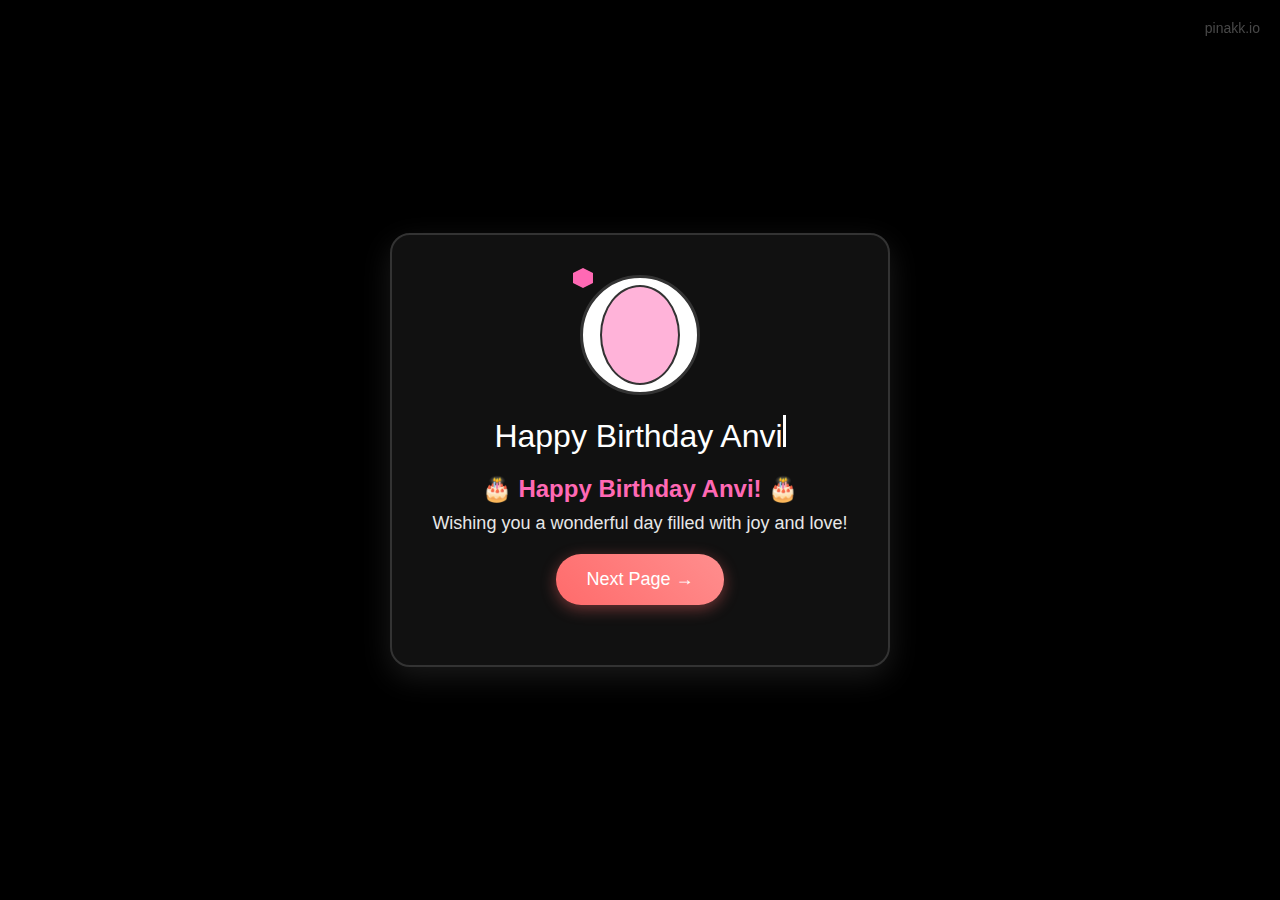
<file: index.html>
<!DOCTYPE html>
<html lang="en">
<head>
    <meta charset="UTF-8">
    <meta name="viewport" content="width=device-width, initial-scale=1.0">
    <title>Happy Birthday Anvi - Interactive Birthday Greeting Card</title>
    <link rel="stylesheet" href="styles.css">
</head>
<body>
    <div class="watermark">pinakk.io</div>
    
    <div class="container">
        <!-- Sequence 1: Hello Kitty Birthday Avatar -->
        <div class="avatar-section" id="sequence1">
            <div class="avatar">
                <div class="avatar-character"></div>
                <div class="avatar-heart"></div>
            </div>
            <div class="typing-text">
                Happy Birthday Anvi<span class="cursor"></span>
            </div>
            <div class="birthday-message">
                <h2>🎂 Happy Birthday Anvi! 🎂</h2>
                <p>Wishing you a wonderful day filled with joy and love!</p>
            </div>
            <button class="next-page-btn" onclick="showSequence(2)">Next Page →</button>
        </div>

        <!-- Sequence 2: Greeting Card -->
        <div class="greeting-card" id="sequence2">
            <div class="card">
                <div class="card-front">
                    <h2>🎉 Special Day Anvi! 🎉</h2>
                    <p>Click to open your surprise!</p>
                </div>
                <div class="card-inside">
                    <h3>🎂 Happy Birthday Anvi! 🎂</h3>
                    <p>Dear Anvi, may your day be filled with joy, laughter, and wonderful memories! You deserve all the happiness in the world!</p>
                    <div class="hearts">
                        <span>❤️</span>
                        <span>💖</span>
                        <span>💝</span>
                    </div>
                </div>
            </div>
            <button class="next-page-btn" onclick="showSequence(3)">Next Page →</button>
        </div>

        <!-- Sequence 3: Dark Room -->
        <div class="dark-room" id="sequence3">
            <h2>🌙 Dark Room</h2>
            <p>It's very dark in here, Anvi...</p>
            <button class="light-button" onclick="lightUpRoom()">💡 Turn On Light</button>
            <button class="next-page-btn" onclick="showSequence(4)">Next Page →</button>
        </div>

        <!-- Sequence 4: Lit Room -->
        <div class="lit-room" id="sequence4">
            <h2>✨ Lit Room</h2>
            <p>Now it's bright and cozy, Anvi!</p>
            <div class="cord"></div>
            <div class="hanging-lightbulb">
                <div class="filament"></div>
            </div>
            <button class="next-page-btn" onclick="showSequence(5)">Next Page →</button>
        </div>

        <!-- Sequence 5: Cake Cutting -->
        <div class="cake-section" id="sequence5">
            <h2>🎂 Birthday Cake for Anvi</h2>
            <div class="cake">
                <div class="cake-layer"></div>
                <div class="cake-layer"></div>
                <div class="cake-layer"></div>
                <div class="candle"></div>
            </div>
            <button class="cut-button" onclick="cutCake()">🔪 Cut Cake</button>
            <div class="balloons-container"></div>
            <button class="next-page-btn" onclick="showCelebrationPage()">🎉 Celebrate! →</button>
        </div>
    </div>

    <script src="script.js"></script>
</body>
</html>
</file>
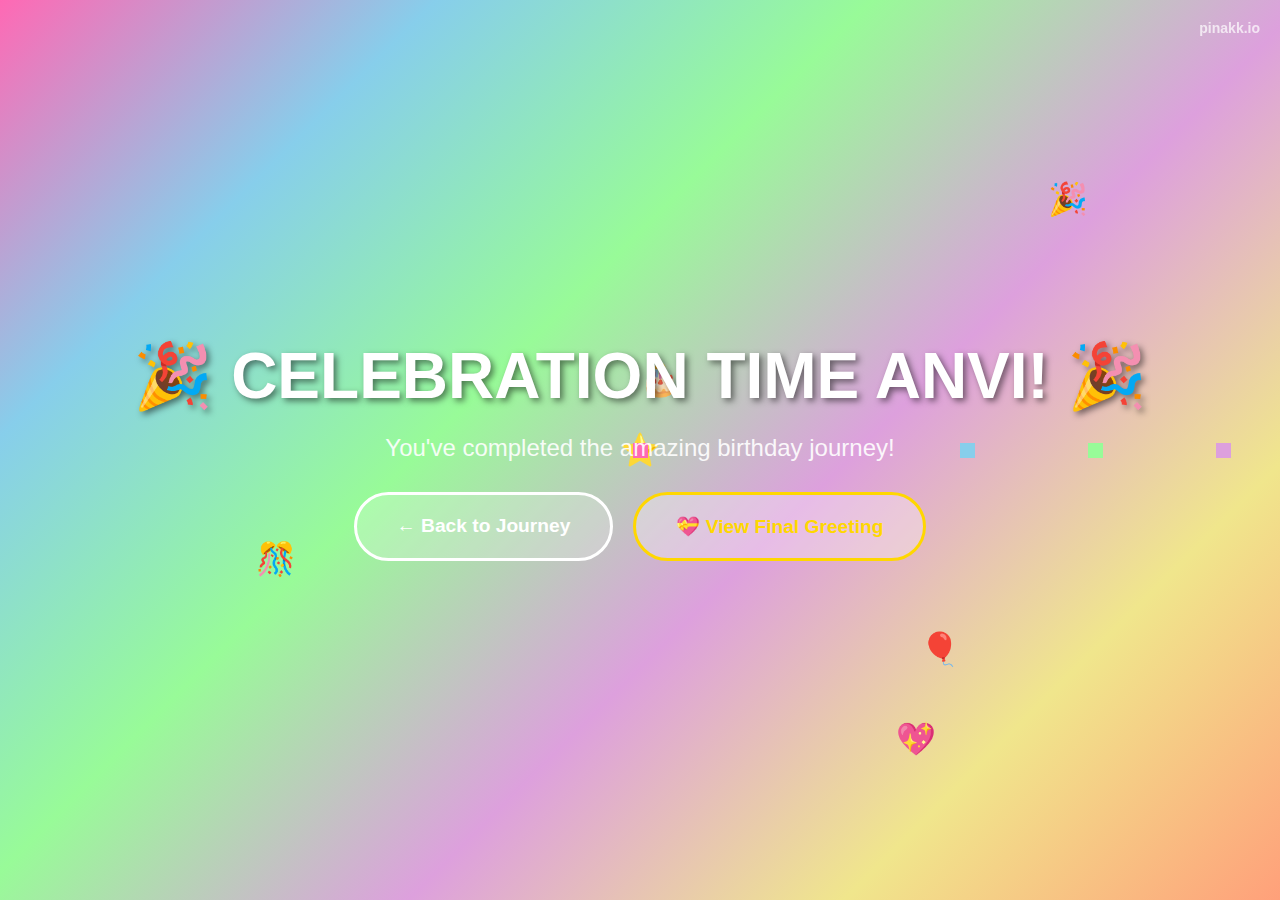
<file: celebration.html>
<!DOCTYPE html>
<html lang="en">
<head>
    <meta charset="UTF-8">
    <meta name="viewport" content="width=device-width, initial-scale=1.0">
    <title>🎉 Celebration Time! 🎉</title>
    <style>
        * {
            margin: 0;
            padding: 0;
            box-sizing: border-box;
        }

        body {
            font-family: 'Arial', sans-serif;
            background: linear-gradient(135deg, #ff69b4, #87ceeb, #98fb98, #dda0dd, #f0e68c, #ffa07a);
            min-height: 100vh;
            display: flex;
            justify-content: center;
            align-items: center;
            overflow: hidden;
            animation: gradientShift 10s ease-in-out infinite;
        }

        @keyframes gradientShift {
            0%, 100% { background: linear-gradient(135deg, #ff69b4, #87ceeb, #98fb98, #dda0dd, #f0e68c, #ffa07a); }
            25% { background: linear-gradient(135deg, #87ceeb, #98fb98, #dda0dd, #f0e68c, #ffa07a, #ff69b4); }
            50% { background: linear-gradient(135deg, #98fb98, #dda0dd, #f0e68c, #ffa07a, #ff69b4, #87ceeb); }
            75% { background: linear-gradient(135deg, #dda0dd, #f0e68c, #ffa07a, #ff69b4, #87ceeb, #98fb98); }
        }

        .celebration-container {
            text-align: center;
            color: white;
            z-index: 10;
            position: relative;
        }

        .celebration-title {
            font-size: 4rem;
            margin-bottom: 20px;
            text-shadow: 3px 3px 6px rgba(0,0,0,0.5);
            animation: titleFloat 3s ease-in-out infinite;
        }

        @keyframes titleFloat {
            0%, 100% { transform: translateY(0px) rotate(0deg); }
            50% { transform: translateY(-20px) rotate(2deg); }
        }

        .celebration-subtitle {
            font-size: 1.5rem;
            margin-bottom: 30px;
            opacity: 0.9;
            animation: subtitleGlow 2s ease-in-out infinite;
        }

        @keyframes subtitleGlow {
            0%, 100% { text-shadow: 0 0 10px rgba(255,255,255,0.5); }
            50% { text-shadow: 0 0 20px rgba(255,255,255,0.8); }
        }

        .button-group {
            display: flex;
            gap: 20px;
            justify-content: center;
            flex-wrap: wrap;
        }

        .celebration-button {
            background: rgba(255,255,255,0.2);
            border: 3px solid white;
            color: white;
            padding: 20px 40px;
            border-radius: 50px;
            font-size: 1.2rem;
            font-weight: bold;
            cursor: pointer;
            transition: all 0.3s;
            text-decoration: none;
            display: inline-block;
            animation: buttonPulse 2s ease-in-out infinite;
        }

        @keyframes buttonPulse {
            0%, 100% { transform: scale(1); }
            50% { transform: scale(1.05); }
        }

        .celebration-button:hover {
            background: rgba(255,255,255,0.3);
            transform: scale(1.1);
            box-shadow: 0 0 30px rgba(255,255,255,0.5);
        }

        .celebration-button.primary {
            background: rgba(255,255,255,0.3);
            border-color: #ffd700;
            color: #ffd700;
        }

        .celebration-button.primary:hover {
            background: rgba(255,255,255,0.4);
            box-shadow: 0 0 30px rgba(255, 215, 0, 0.5);
        }

        /* Floating elements */
        .floating-element {
            position: absolute;
            font-size: 2rem;
            animation: float 6s ease-in-out infinite;
            pointer-events: none;
        }

        .floating-element:nth-child(1) { top: 10%; left: 10%; animation-delay: 0s; }
        .floating-element:nth-child(2) { top: 20%; right: 15%; animation-delay: 1s; }
        .floating-element:nth-child(3) { top: 60%; left: 20%; animation-delay: 2s; }
        .floating-element:nth-child(4) { top: 70%; right: 25%; animation-delay: 3s; }
        .floating-element:nth-child(5) { top: 40%; left: 50%; animation-delay: 4s; }
        .floating-element:nth-child(6) { top: 80%; left: 70%; animation-delay: 5s; }

        @keyframes float {
            0%, 100% { transform: translateY(0px) rotate(0deg); }
            50% { transform: translateY(-30px) rotate(10deg); }
        }

        /* Confetti rain */
        .confetti {
            position: absolute;
            width: 15px;
            height: 15px;
            background: #ff69b4;
            animation: confettiFall 4s linear infinite;
        }

        .confetti:nth-child(1) { left: 5%; animation-delay: 0s; background: #ff69b4; }
        .confetti:nth-child(2) { left: 15%; animation-delay: 0.5s; background: #87ceeb; }
        .confetti:nth-child(3) { left: 25%; animation-delay: 1s; background: #98fb98; }
        .confetti:nth-child(4) { left: 35%; animation-delay: 1.5s; background: #dda0dd; }
        .confetti:nth-child(5) { left: 45%; animation-delay: 2s; background: #f0e68c; }
        .confetti:nth-child(6) { left: 55%; animation-delay: 2.5s; background: #ffa07a; }
        .confetti:nth-child(7) { left: 65%; animation-delay: 3s; background: #ff69b4; }
        .confetti:nth-child(8) { left: 75%; animation-delay: 3.5s; background: #87ceeb; }
        .confetti:nth-child(9) { left: 85%; animation-delay: 4s; background: #98fb98; }
        .confetti:nth-child(10) { left: 95%; animation-delay: 4.5s; background: #dda0dd; }

        @keyframes confettiFall {
            0% { transform: translateY(-100px) rotate(0deg); opacity: 1; }
            100% { transform: translateY(100vh) rotate(360deg); opacity: 0; }
        }

        /* Watermark */
        .watermark {
            position: fixed;
            top: 20px;
            right: 20px;
            color: rgba(255,255,255,0.7);
            font-size: 14px;
            font-weight: bold;
        }

        /* Responsive design */
        @media (max-width: 768px) {
            .celebration-title {
                font-size: 2.5rem;
            }
            .celebration-subtitle {
                font-size: 1.2rem;
            }
            .celebration-button {
                padding: 15px 30px;
                font-size: 1rem;
            }
            .button-group {
                flex-direction: column;
                align-items: center;
            }
        }
    </style>
</head>
<body>
    <div class="watermark">pinakk.io</div>
    
    <!-- Floating elements -->
    <div class="floating-element">🎉</div>
    <div class="floating-element">🎊</div>
    <div class="floating-element">🎈</div>
    <div class="floating-element">🎂</div>
    <div class="floating-element">💖</div>
    <div class="floating-element">⭐</div>

    <!-- Confetti -->
    <div class="confetti"></div>
    <div class="confetti"></div>
    <div class="confetti"></div>
    <div class="confetti"></div>
    <div class="confetti"></div>
    <div class="confetti"></div>
    <div class="confetti"></div>
    <div class="confetti"></div>
    <div class="confetti"></div>
    <div class="confetti"></div>

    <div class="celebration-container">
        <h1 class="celebration-title">🎉 CELEBRATION TIME ANVI! 🎉</h1>
        <p class="celebration-subtitle">You've completed the amazing birthday journey!</p>
        
        <div class="button-group">
            <a href="index.html" class="celebration-button">← Back to Journey</a>
            <a href="final-greeting.html" class="celebration-button primary">💝 View Final Greeting</a>
        </div>
    </div>

    <script>
        // Create additional confetti dynamically
        function createConfetti() {
            for (let i = 0; i < 30; i++) {
                const confetti = document.createElement('div');
                confetti.className = 'confetti';
                confetti.style.left = Math.random() * 100 + '%';
                confetti.style.animationDelay = Math.random() * 5 + 's';
                confetti.style.background = ['#ff69b4', '#87ceeb', '#98fb98', '#dda0dd', '#f0e68c', '#ffa07a'][Math.floor(Math.random() * 6)];
                document.body.appendChild(confetti);
                
                setTimeout(() => {
                    if (confetti.parentNode) {
                        confetti.remove();
                    }
                }, 5000);
            }
        }

        // Create confetti every 2 seconds
        setInterval(createConfetti, 2000);

        // Add click effect
        document.addEventListener('click', function(e) {
            const ripple = document.createElement('div');
            ripple.style.position = 'absolute';
            ripple.style.left = e.clientX + 'px';
            ripple.style.top = e.clientY + 'px';
            ripple.style.width = '0';
            ripple.style.height = '0';
            ripple.style.background = 'rgba(255,255,255,0.3)';
            ripple.style.borderRadius = '50%';
            ripple.style.transform = 'translate(-50%, -50%)';
            ripple.style.animation = 'ripple 0.6s linear';
            document.body.appendChild(ripple);
            
            setTimeout(() => {
                ripple.remove();
            }, 600);
        });

        // Add ripple animation
        const style = document.createElement('style');
        style.textContent = `
            @keyframes ripple {
                to {
                    width: 200px;
                    height: 200px;
                    opacity: 0;
                }
            }
        `;
        document.head.appendChild(style);
    </script>
</body>
</html>
</file>
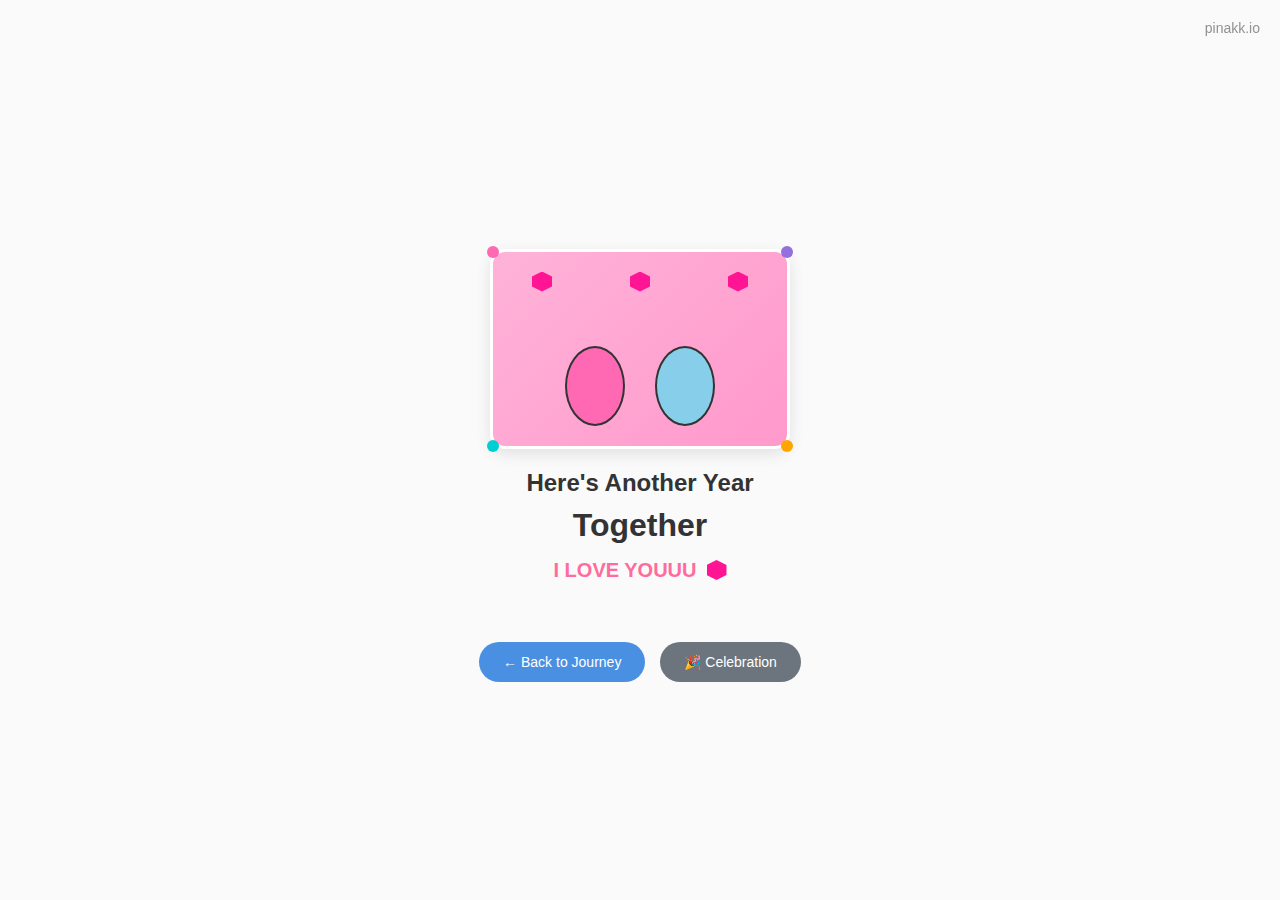
<file: final-greeting.html>
<!DOCTYPE html>
<html lang="en">
<head>
    <meta charset="UTF-8">
    <meta name="viewport" content="width=device-width, initial-scale=1.0">
    <title>Final Greeting Card</title>
    <style>
        * {
            margin: 0;
            padding: 0;
            box-sizing: border-box;
        }

        body {
            font-family: 'Arial', sans-serif;
            background: #fafafa;
            min-height: 100vh;
            display: flex;
            justify-content: center;
            align-items: center;
            overflow: hidden;
        }

        .container {
            text-align: center;
            max-width: 600px;
            padding: 20px;
        }

        .greeting-card {
            background: #fafafa;
            border-radius: 20px;
            padding: 30px;
            margin-bottom: 30px;
            position: relative;
            animation: slideInFromTop 1s ease-out;
        }

        @keyframes slideInFromTop {
            from { 
                transform: translateY(-100px); 
                opacity: 0; 
            }
            to { 
                transform: translateY(0); 
                opacity: 1; 
            }
        }

        .card-image {
            width: 300px;
            height: 200px;
            background: linear-gradient(135deg, #ffb3d9, #ff99cc);
            border-radius: 15px;
            margin: 0 auto 20px;
            position: relative;
            border: 3px solid white;
            box-shadow: 0 5px 15px rgba(0,0,0,0.1);
            animation: bounceIn 1.2s ease-out 0.3s both;
        }

        @keyframes bounceIn {
            0% { 
                transform: scale(0.3); 
                opacity: 0; 
            }
            50% { 
                transform: scale(1.05); 
            }
            70% { 
                transform: scale(0.9); 
            }
            100% { 
                transform: scale(1); 
                opacity: 1; 
            }
        }

        .hearts {
            position: absolute;
            top: 20px;
            left: 0;
            right: 0;
            display: flex;
            justify-content: space-around;
        }

        .heart {
            width: 20px;
            height: 20px;
            background: #ff1493;
            clip-path: polygon(50% 0%, 100% 25%, 100% 75%, 50% 100%, 0% 75%, 0% 25%);
            animation: float 3s ease-in-out infinite;
        }

        .heart:nth-child(2) { 
            animation-delay: 0.5s; 
        }
        .heart:nth-child(3) { 
            animation-delay: 1s; 
        }

        @keyframes float {
            0%, 100% { 
                transform: translateY(0px) rotate(0deg); 
            }
            50% { 
                transform: translateY(-10px) rotate(5deg); 
            }
        }

        .characters {
            position: absolute;
            bottom: 20px;
            left: 0;
            right: 0;
            display: flex;
            justify-content: center;
            gap: 30px;
        }

        .character {
            width: 60px;
            height: 80px;
            background: white;
            border-radius: 50%;
            position: relative;
            border: 2px solid #333;
            animation: characterBounce 2s ease-in-out infinite;
        }

        .hello-kitty {
            background: #ff69b4;
            animation-delay: 0.2s;
        }

        .dear-daniel {
            background: #87ceeb;
            animation-delay: 0.4s;
        }

        @keyframes characterBounce {
            0%, 100% { 
                transform: translateY(0px); 
            }
            50% { 
                transform: translateY(-5px); 
            }
        }

        .decorative-dots {
            position: absolute;
            width: 100%;
            height: 100%;
        }

        .dot {
            position: absolute;
            width: 12px;
            height: 12px;
            border-radius: 50%;
            animation: pulse 2s ease-in-out infinite;
        }

        .dot.top-left { 
            top: -6px; 
            left: -6px; 
            background: #ff69b4; 
            animation-delay: 0s; 
        }
        .dot.top-right { 
            top: -6px; 
            right: -6px; 
            background: #9370db; 
            animation-delay: 0.5s; 
        }
        .dot.bottom-left { 
            bottom: -6px; 
            left: -6px; 
            background: #00ced1; 
            animation-delay: 1s; 
        }
        .dot.bottom-right { 
            bottom: -6px; 
            right: -6px; 
            background: #ffa500; 
            animation-delay: 1.5s; 
        }

        @keyframes pulse {
            0%, 100% { 
                transform: scale(1); 
                opacity: 1; 
            }
            50% { 
                transform: scale(1.3); 
                opacity: 0.7; 
            }
        }

        .card-text h2 {
            color: #333;
            margin-bottom: 10px;
            font-size: 24px;
            animation: fadeInUp 1s ease-out 0.6s both;
        }

        .card-text h1 {
            color: #333;
            margin-bottom: 15px;
            font-size: 32px;
            animation: fadeInUp 1s ease-out 0.8s both;
        }

        .card-text h3 {
            color: #ff6b9d;
            font-size: 20px;
            display: flex;
            align-items: center;
            justify-content: center;
            gap: 10px;
            animation: fadeInUp 1s ease-out 1s both;
        }

        @keyframes fadeInUp {
            from { 
                transform: translateY(30px); 
                opacity: 0; 
            }
            to { 
                transform: translateY(0); 
                opacity: 1; 
            }
        }

        .card-heart {
            width: 20px;
            height: 20px;
            background: #ff1493;
            clip-path: polygon(50% 0%, 100% 25%, 100% 75%, 50% 100%, 0% 75%, 0% 25%);
            animation: heartBeat 1.5s ease-in-out infinite;
        }

        @keyframes heartBeat {
            0%, 100% { 
                transform: scale(1); 
            }
            50% { 
                transform: scale(1.2); 
            }
        }

        .watermark {
            position: fixed;
            top: 20px;
            right: 20px;
            color: #666;
            font-size: 14px;
            opacity: 0.7;
        }

        .navigation-buttons {
            margin-top: 30px;
            display: flex;
            gap: 15px;
            justify-content: center;
        }

        .nav-btn {
            padding: 12px 24px;
            background: #4a90e2;
            color: white;
            border: none;
            border-radius: 25px;
            cursor: pointer;
            font-size: 14px;
            transition: all 0.3s;
            text-decoration: none;
            display: inline-block;
        }

        .nav-btn:hover {
            background: #357abd;
            transform: scale(1.05);
        }

        .nav-btn.secondary {
            background: #6c757d;
        }

        .nav-btn.secondary:hover {
            background: #5a6268;
        }

        /* Floating particles */
        .particle {
            position: fixed;
            font-size: 20px;
            pointer-events: none;
            animation: particleFloat 6s linear infinite;
            z-index: 1000;
        }

        @keyframes particleFloat {
            from { 
                transform: translateY(100vh) rotate(0deg); 
                opacity: 1; 
            }
            to { 
                transform: translateY(-100px) rotate(360deg); 
                opacity: 0; 
            }
        }

        /* Responsive design */
        @media (max-width: 768px) {
            .card-image {
                width: 250px;
                height: 170px;
            }
            
            .card-text h1 {
                font-size: 28px;
            }
            
            .card-text h2 {
                font-size: 20px;
            }
            
            .card-text h3 {
                font-size: 18px;
            }
        }
    </style>
</head>
<body>
    <div class="watermark">pinakk.io</div>
    
    <div class="container">
        <div class="greeting-card">
            <div class="card-image">
                <div class="hearts">
                    <div class="heart"></div>
                    <div class="heart"></div>
                    <div class="heart"></div>
                </div>
                <div class="characters">
                    <div class="character hello-kitty"></div>
                    <div class="character dear-daniel"></div>
                </div>
                <div class="decorative-dots">
                    <div class="dot top-left"></div>
                    <div class="dot top-right"></div>
                    <div class="dot bottom-left"></div>
                    <div class="dot bottom-right"></div>
                </div>
            </div>
            <div class="card-text">
                <h2>Here's Another Year</h2>
                <h1>Together</h1>
                <h3>I LOVE YOUUU <span class="card-heart"></span></h3>
            </div>
        </div>

        <div class="navigation-buttons">
            <a href="index.html" class="nav-btn">← Back to Journey</a>
            <a href="celebration.html" class="nav-btn secondary">🎉 Celebration</a>
        </div>
    </div>

    <script>
        // Create floating particles
        function createParticles() {
            const particles = ['✨', '💫', '⭐', '🌟', '💖', '🎈'];
            setInterval(() => {
                if (Math.random() > 0.8) {
                    const particle = document.createElement('div');
                    particle.className = 'particle';
                    particle.textContent = particles[Math.floor(Math.random() * particles.length)];
                    particle.style.left = Math.random() * 100 + 'vw';
                    particle.style.animationDuration = (Math.random() * 3 + 3) + 's';
                    
                    document.body.appendChild(particle);
                    
                    setTimeout(() => {
                        if (particle.parentNode) {
                            particle.remove();
                        }
                    }, 6000);
                }
            }, 3000);
        }

        // Initialize particles
        document.addEventListener('DOMContentLoaded', function() {
            createParticles();
        });

        // Add click effect
        document.addEventListener('click', function(e) {
            const ripple = document.createElement('div');
            ripple.style.position = 'absolute';
            ripple.style.left = e.clientX + 'px';
            ripple.style.top = e.clientY + 'px';
            ripple.style.width = '0';
            ripple.style.height = '0';
            ripple.style.background = 'rgba(255, 105, 180, 0.3)';
            ripple.style.borderRadius = '50%';
            ripple.style.transform = 'translate(-50%, -50%)';
            ripple.style.animation = 'ripple 0.6s linear';
            ripple.style.pointerEvents = 'none';
            ripple.style.zIndex = '9999';
            document.body.appendChild(ripple);
            
            setTimeout(() => {
                ripple.remove();
            }, 600);
        });

        // Add ripple animation
        const style = document.createElement('style');
        style.textContent = `
            @keyframes ripple {
                to {
                    width: 200px;
                    height: 200px;
                    opacity: 0;
                }
            }
        `;
        document.head.appendChild(style);
    </script>
</body>
</html>
</file>
<file: styles.css>
* {
    margin: 0;
    padding: 0;
    box-sizing: border-box;
}

body {
    font-family: 'Arial', sans-serif;
    background: #000000;
    min-height: 100vh;
    display: flex;
    justify-content: center;
    align-items: center;
    overflow: hidden;
    color: white;
}

.container {
    text-align: center;
    max-width: 600px;
    padding: 20px;
}

/* Sequence 1: Hello Kitty Birthday Avatar */
.avatar-section {
    background: #111111;
    padding: 40px;
    border-radius: 20px;
    box-shadow: 0 10px 30px rgba(255,255,255,0.1);
    display: block;
    animation: zoomIn 0.8s ease-out;
    border: 2px solid #333;
}

@keyframes zoomIn {
    from { 
        transform: scale(0.5); 
        opacity: 0; 
    }
    to { 
        transform: scale(1); 
        opacity: 1; 
    }
}

.avatar {
    width: 120px;
    height: 120px;
    background: white;
    border-radius: 50%;
    margin: 0 auto 20px;
    position: relative;
    border: 3px solid #333;
    display: flex;
    align-items: center;
    justify-content: center;
    animation: avatarFloat 3s ease-in-out infinite;
}

@keyframes avatarFloat {
    0%, 100% { 
        transform: translateY(0px); 
    }
    50% { 
        transform: translateY(-10px); 
    }
}

.avatar-character {
    width: 80px;
    height: 100px;
    background: #ffb3d9;
    border-radius: 50%;
    position: relative;
    border: 2px solid #333;
}

.avatar-heart {
    position: absolute;
    top: -10px;
    left: -10px;
    width: 20px;
    height: 20px;
    background: #ff69b4;
    clip-path: polygon(50% 0%, 100% 25%, 100% 75%, 50% 100%, 0% 75%, 0% 25%);
    animation: heartBeat 1.5s ease-in-out infinite;
}

.typing-text {
    font-size: 32px;
    color: #ffffff;
    margin-bottom: 20px;
    animation: typewriter 2s steps(12) 0.5s both;
}

@keyframes typewriter {
    from { 
        width: 0; 
    }
    to { 
        width: 100%; 
    }
}

.cursor {
    display: inline-block;
    width: 3px;
    height: 32px;
    background: #ffffff;
    animation: blink 1s infinite;
}

@keyframes blink {
    0%, 50% { 
        opacity: 1; 
    }
    51%, 100% { 
        opacity: 0; 
    }
}

.birthday-message {
    margin-top: 20px;
    animation: fadeInUp 1s ease-out 1.5s both;
}

.birthday-message h2 {
    color: #ff69b4;
    font-size: 24px;
    margin-bottom: 10px;
}

.birthday-message p {
    color: #ffffff;
    font-size: 18px;
    opacity: 0.9;
}

@keyframes fadeInUp {
    from { 
        transform: translateY(30px); 
        opacity: 0; 
    }
    to { 
        transform: translateY(0); 
        opacity: 1; 
    }
}

/* Sequence 2: Greeting Card */
.greeting-card {
    background: linear-gradient(135deg, #ff6b6b, #ff8e8e);
    padding: 40px;
    border-radius: 20px;
    margin-bottom: 30px;
    display: none;
    text-align: center;
    animation: slideInFromTop 1s ease-out;
    border: 2px solid #333;
}

.card {
    background: white;
    border-radius: 15px;
    padding: 30px;
    margin: 20px auto;
    max-width: 400px;
    box-shadow: 0 10px 30px rgba(0, 0, 0, 0.3);
    cursor: pointer;
    transition: transform 0.3s ease;
}

.card:hover {
    transform: scale(1.05);
}

.card-front h2 {
    color: #ff6b6b;
    margin-bottom: 15px;
    font-size: 24px;
}

.card-front p {
    color: #666;
    font-size: 16px;
}

.card-inside {
    display: none;
    margin-top: 20px;
    padding-top: 20px;
    border-top: 2px solid #ff6b6b;
}

.card-inside h3 {
    color: #ff6b6b;
    margin-bottom: 15px;
    font-size: 20px;
}

.card-inside p {
    color: #333;
    margin-bottom: 20px;
    line-height: 1.6;
}

.card-inside .hearts {
    display: flex;
    justify-content: center;
    gap: 15px;
    font-size: 24px;
    animation: heartBeat 1.5s ease-in-out infinite;
}

.card.clicked .card-inside {
    display: block;
}

.card.clicked .card-front p {
    display: none;
}

/* Sequence 3: Dark Room */
.dark-room {
    background: #000000;
    color: white;
    padding: 40px;
    border-radius: 20px;
    margin-bottom: 30px;
    display: none;
    animation: fadeIn 0.8s ease-out;
    border: 2px solid #333;
}

@keyframes fadeIn {
    from { 
        opacity: 0; 
    }
    to { 
        opacity: 1; 
    }
}

.light-button {
    background: linear-gradient(135deg, #ffd700, #ff8c00);
    border: none;
    padding: 20px 40px;
    border-radius: 50px;
    font-size: 24px;
    font-weight: bold;
    color: #333;
    cursor: pointer;
    margin-bottom: 20px;
    display: flex;
    align-items: center;
    gap: 15px;
    margin: 0 auto 20px;
    transition: all 0.3s;
    animation: buttonGlow 2s ease-in-out infinite;
}

@keyframes buttonGlow {
    0%, 100% { 
        box-shadow: 0 0 20px rgba(255, 215, 0, 0.5); 
    }
    50% { 
        box-shadow: 0 0 40px rgba(255, 215, 0, 0.8); 
    }
}

.light-button:hover {
    transform: scale(1.05);
    box-shadow: 0 0 30px rgba(255, 215, 0, 0.9);
}

.lightbulb-icon {
    font-size: 28px;
    animation: spin 3s linear infinite;
}

@keyframes spin {
    from { 
        transform: rotate(0deg); 
    }
    to { 
        transform: rotate(360deg); 
    }
}

.instruction {
    color: white;
    margin-bottom: 15px;
    font-size: 18px;
    animation: slideInFromLeft 1s ease-out 0.5s both;
}

@keyframes slideInFromLeft {
    from { 
        transform: translateX(-50px); 
        opacity: 0; 
    }
    to { 
        transform: translateX(0); 
        opacity: 1; 
    }
}

.hand-emoji {
    font-size: 40px;
    animation: bounce 2s infinite;
}

@keyframes bounce {
    0%, 20%, 50%, 80%, 100% { 
        transform: translateY(0); 
    }
    40% { 
        transform: translateY(-10px); 
    }
    60% { 
        transform: translateY(-5px); 
    }
}

/* Sequence 4: Lit Room - Keep Light Theme */
.lit-room {
    background: linear-gradient(135deg, #f5f5dc, #f0e68c, #fffacd, #faf0e6);
    padding: 40px;
    border-radius: 20px;
    margin-bottom: 30px;
    display: none;
    position: relative;
    animation: lightUp 1s ease-out forwards;
    border: 2px solid #333;
    box-shadow: 0 0 50px rgba(255, 215, 0, 0.8), 0 0 100px rgba(255, 237, 78, 0.6);
}

@keyframes lightUp {
    from { 
        background: #000000; 
        box-shadow: none;
    }
    to { 
        background: linear-gradient(135deg, #f5f5dc, #f0e68c, #fffacd, #faf0e6);
        box-shadow: 0 0 50px rgba(255, 215, 0, 0.8), 0 0 100px rgba(255, 237, 78, 0.6);
    }
}

.hanging-lightbulb {
    width: 80px;
    height: 120px;
    background: #f0f0f0;
    border-radius: 40px 40px 20px 20px;
    margin: 0 auto 30px;
    position: relative;
    box-shadow: 0 0 30px #ffd700, 0 0 50px #ffed4e, 0 0 70px #fffacd;
    animation: bulbGlow 2s ease-in-out infinite;
}

@keyframes bulbGlow {
    0%, 100% { 
        box-shadow: 0 0 30px #ffd700, 0 0 50px #ffed4e, 0 0 70px #fffacd; 
    }
    50% { 
        box-shadow: 0 0 50px #ffd700, 0 0 70px #ffed4e, 0 0 90px #fffacd, 0 0 110px #fff8dc; 
    }
}

.cord {
    width: 4px;
    height: 60px;
    background: #808080;
    margin: 0 auto;
    position: relative;
}

.cord::before {
    content: '';
    position: absolute;
    top: -10px;
    left: -8px;
    width: 20px;
    height: 20px;
    background: #a0a0a0;
    border-radius: 50%;
}

.filament {
    position: absolute;
    top: 30px;
    left: 50%;
    transform: translateX(-50%);
    width: 20px;
    height: 40px;
    border: 3px solid #333;
    border-radius: 20px;
    animation: filamentFlicker 0.5s ease-in-out infinite;
}

@keyframes filamentFlicker {
    0%, 100% { 
        opacity: 1; 
    }
    50% { 
        opacity: 0.7; 
    }
}

.filament::before {
    content: '';
    position: absolute;
    top: 50%;
    left: 50%;
    transform: translate(-50%, -50%);
    width: 30px;
    height: 3px;
    background: #333;
}

/* Add full room illumination effect */
.lit-room::before {
    content: '';
    position: absolute;
    top: 0;
    left: 0;
    right: 0;
    bottom: 0;
    background: radial-gradient(circle at center, rgba(255, 255, 255, 0.3) 0%, rgba(255, 215, 0, 0.1) 50%, transparent 100%);
    border-radius: 20px;
    pointer-events: none;
    animation: roomGlow 3s ease-in-out infinite;
}

@keyframes roomGlow {
    0%, 100% { 
        opacity: 0.8; 
    }
    50% { 
        opacity: 1; 
    }
}

/* Next Page Button Styles */
.next-page-btn {
    background: linear-gradient(45deg, #ff6b6b, #ff8e8e);
    color: white;
    border: none;
    padding: 15px 30px;
    font-size: 18px;
    border-radius: 25px;
    cursor: pointer;
    margin: 20px auto;
    display: block;
    transition: all 0.3s ease;
    box-shadow: 0 4px 15px rgba(255, 107, 107, 0.4);
    animation: buttonGlow 2s ease-in-out infinite;
}

.next-page-btn:hover {
    transform: translateY(-2px);
    box-shadow: 0 6px 20px rgba(255, 107, 107, 0.6);
}

@keyframes buttonGlow {
    0%, 100% { 
        box-shadow: 0 4px 15px rgba(255, 107, 107, 0.4); 
    }
    50% { 
        box-shadow: 0 4px 20px rgba(255, 107, 107, 0.7), 0 0 30px rgba(255, 107, 107, 0.3); 
    }
}

/* Sequence 5: Cake Cutting */
.cake-section {
    background: #111111;
    padding: 40px;
    border-radius: 20px;
    margin-bottom: 30px;
    display: none;
    text-align: center;
    animation: slideInFromTop 1s ease-out;
    border: 2px solid #333;
}

.cake {
    position: relative;
    margin: 30px auto;
    width: 200px;
    height: 120px;
}

.cake-layer {
    position: absolute;
    width: 100%;
    height: 40px;
    background: linear-gradient(45deg, #ff6b6b, #ff8e8e);
    border-radius: 20px;
    border: 2px solid #333;
}

.cake-layer:nth-child(1) {
    bottom: 0;
    width: 200px;
}

.cake-layer:nth-child(2) {
    bottom: 40px;
    width: 180px;
    left: 10px;
}

.cake-layer:nth-child(3) {
    bottom: 80px;
    width: 160px;
    left: 20px;
}

.candle {
    position: absolute;
    top: -20px;
    left: 50%;
    transform: translateX(-50%);
    width: 8px;
    height: 30px;
    background: linear-gradient(to bottom, #ffd700, #ffed4e);
    border-radius: 4px;
    animation: candleFlicker 1s ease-in-out infinite;
}

@keyframes candleFlicker {
    0%, 100% { 
        box-shadow: 0 0 10px #ffd700; 
    }
    50% { 
        box-shadow: 0 0 20px #ffd700, 0 0 30px #ffed4e; 
    }
}

.cut-button {
    background: linear-gradient(45deg, #4ecdc4, #44a08d);
    color: white;
    border: none;
    padding: 15px 30px;
    font-size: 18px;
    border-radius: 25px;
    cursor: pointer;
    margin: 20px;
    transition: all 0.3s ease;
    box-shadow: 0 4px 15px rgba(78, 205, 196, 0.4);
}

.cut-button:hover {
    transform: translateY(-2px);
    box-shadow: 0 6px 20px rgba(78, 205, 196, 0.6);
}

.balloons-container {
    position: relative;
    height: 200px;
    margin: 20px 0;
}

.balloon {
    position: absolute;
    width: 40px;
    height: 50px;
    border-radius: 50%;
    bottom: 0;
    animation: balloonFloat 3s ease-in-out infinite;
}

@keyframes balloonFloat {
    0%, 100% { 
        transform: translateY(0px) rotate(0deg); 
    }
    50% { 
        transform: translateY(-20px) rotate(5deg); 
    }
}

.confetti {
    position: fixed;
    width: 10px;
    height: 10px;
    animation: confettiFall 4s linear forwards;
    z-index: 1000;
}

@keyframes confettiFall {
    to { 
        transform: translateY(100vh) rotate(360deg); 
    }
}

/* Watermark */
.watermark {
    position: fixed;
    top: 20px;
    right: 20px;
    color: #666;
    font-size: 14px;
    opacity: 0.7;
}

/* Enter Key Message */
.enter-message {
    position: fixed;
    bottom: 80px;
    left: 50%;
    transform: translateX(-50%);
    background: rgba(255,255,255,0.9);
    color: #000;
    padding: 10px 20px;
    border-radius: 20px;
    font-size: 14px;
    opacity: 0;
    transition: opacity 0.3s;
    border: 2px solid #333;
}

.enter-message.show {
    opacity: 1;
}

/* Celebration Page */
.celebration-page {
    position: fixed;
    top: 0;
    left: 0;
    width: 100%;
    height: 100%;
    background: linear-gradient(135deg, #ff69b4, #87ceeb, #98fb98, #dda0dd);
    display: none;
    justify-content: center;
    align-items: center;
    z-index: 1000;
    animation: celebrationEntrance 1s ease-out;
}

@keyframes celebrationEntrance {
    from { 
        transform: scale(0); 
        opacity: 0; 
    }
    to { 
        transform: scale(1); 
        opacity: 1; 
    }
}

.celebration-content {
    text-align: center;
    color: white;
    animation: celebrationFloat 2s ease-in-out infinite;
}

@keyframes celebrationFloat {
    0%, 100% { 
        transform: translateY(0px); 
    }
    50% { 
        transform: translateY(-20px); 
    }
}

.celebration-title {
    font-size: 48px;
    margin-bottom: 20px;
    text-shadow: 2px 2px 4px rgba(0,0,0,0.3);
}

.celebration-subtitle {
    font-size: 24px;
    margin-bottom: 30px;
    opacity: 0.9;
}

.back-button {
    background: rgba(255,255,255,0.2);
    border: 2px solid white;
    color: white;
    padding: 15px 30px;
    border-radius: 25px;
    font-size: 18px;
    cursor: pointer;
    transition: all 0.3s;
}

.back-button:hover {
    background: rgba(255,255,255,0.3);
    transform: scale(1.05);
}

/* Particle animations */
@keyframes particleFloat {
    from { 
        transform: translateY(0) rotate(0deg); 
        opacity: 1; 
    }
    to { 
        transform: translateY(-100vh) rotate(360deg); 
        opacity: 0; 
    }
} 

/* Keyframe Animations */
@keyframes slideInFromTop {
    from { 
        transform: translateY(-100px); 
        opacity: 0; 
    }
    to { 
        transform: translateY(0); 
        opacity: 1; 
    }
}

@keyframes heartBeat {
    0%, 100% { 
        transform: scale(1); 
    }
    50% { 
        transform: scale(1.2); 
    }
}

@keyframes buttonGlow {
    0%, 100% { 
        box-shadow: 0 4px 15px rgba(255, 107, 107, 0.4); 
    }
    50% { 
        box-shadow: 0 4px 20px rgba(255, 107, 107, 0.7), 0 0 30px rgba(255, 107, 107, 0.3); 
    }
}
</file>
